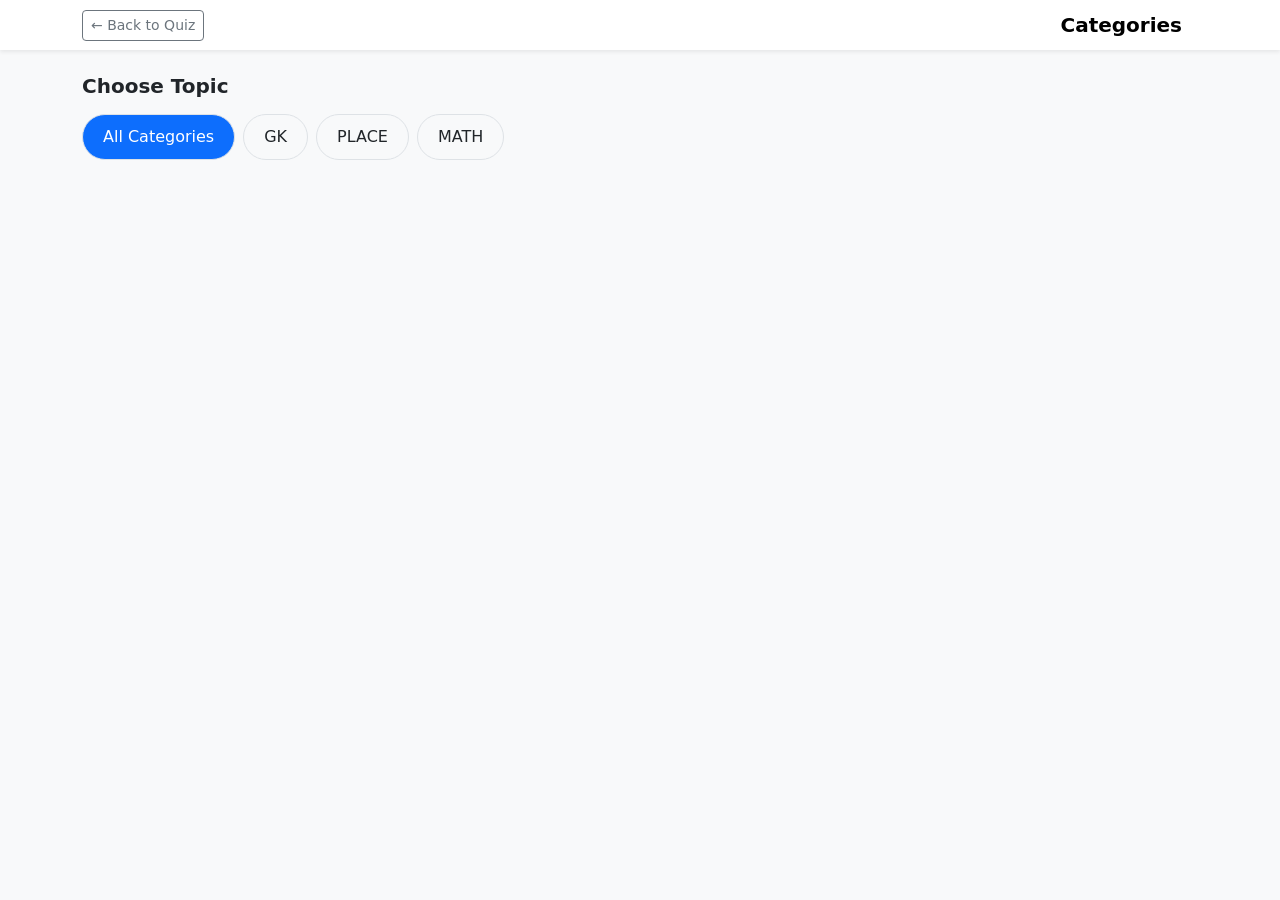
<file: categories.html>
<!DOCTYPE html>
<html lang="en">
<head>
    <meta charset="UTF-8">
    <meta name="viewport" content="width=device-width, initial-scale=1.0">
    <title>Categories</title>
    <link href="https://cdn.jsdelivr.net/npm/bootstrap@5.3.0/dist/css/bootstrap.min.css" rel="stylesheet">
    <style>
        body { background-color: #f8f9fa; }
        .cat-btn { cursor: pointer; border-radius: 30px; font-weight: 500; padding: 10px 20px; transition: 0.2s; }
        .active-cat { background-color: #0d6efd !important; color: white !important; }
    </style>
</head>
<body data-current-page="category">

<nav class="navbar navbar-white bg-white shadow-sm mb-4">
    <div class="container">
        <a href="index.html" class="btn btn-sm btn-outline-secondary">← Back to Quiz</a>
        <span class="navbar-brand mb-0 h1 fw-bold">Categories</span>
    </div>
</nav>

<div class="container">
    <h5 class="mb-3 fw-bold">Choose Topic</h5>
    <div id="category-list" class="d-flex flex-wrap gap-2">
        <!-- 'All' button standard fallback ke liye -->
        <button class="btn btn-white border cat-btn" id="cat-all" onclick="selectCategory('all')">All Categories</button>
    </div>
</div>


<script>
    // Aapke system ki saari categories
    const categories = ["gk", "place", "math"];

    document.addEventListener("DOMContentLoaded", () => {
        const listContainer = document.getElementById("category-list");
        const currentCat = localStorage.getItem("user_category") || "all";

        categories.forEach(cat => {
            const btn = document.createElement("button");
            btn.className = "btn btn-white border cat-btn";
            btn.id = `cat-${cat}`;
            btn.innerText = cat.toUpperCase();
            btn.onclick = () => selectCategory(cat);
            listContainer.appendChild(btn);
        });

        highlightCategory(currentCat);
    });

    function selectCategory(cat) {
        if(cat === 'all') {
            localStorage.removeItem("user_category"); // Clear it for default mixed behavior
            highlightCategory('all');
        } else {
            localStorage.setItem("user_category", cat);
            highlightCategory(cat);
        }
    }

    function highlightCategory(cat) {
        document.querySelectorAll('.cat-btn').forEach(b => b.classList.remove('active-cat'));
        const activeBtn = document.getElementById(`cat-${cat}`);
        if(activeBtn) activeBtn.classList.add('active-cat');
    }
</script>
</body>
</html>
</file>
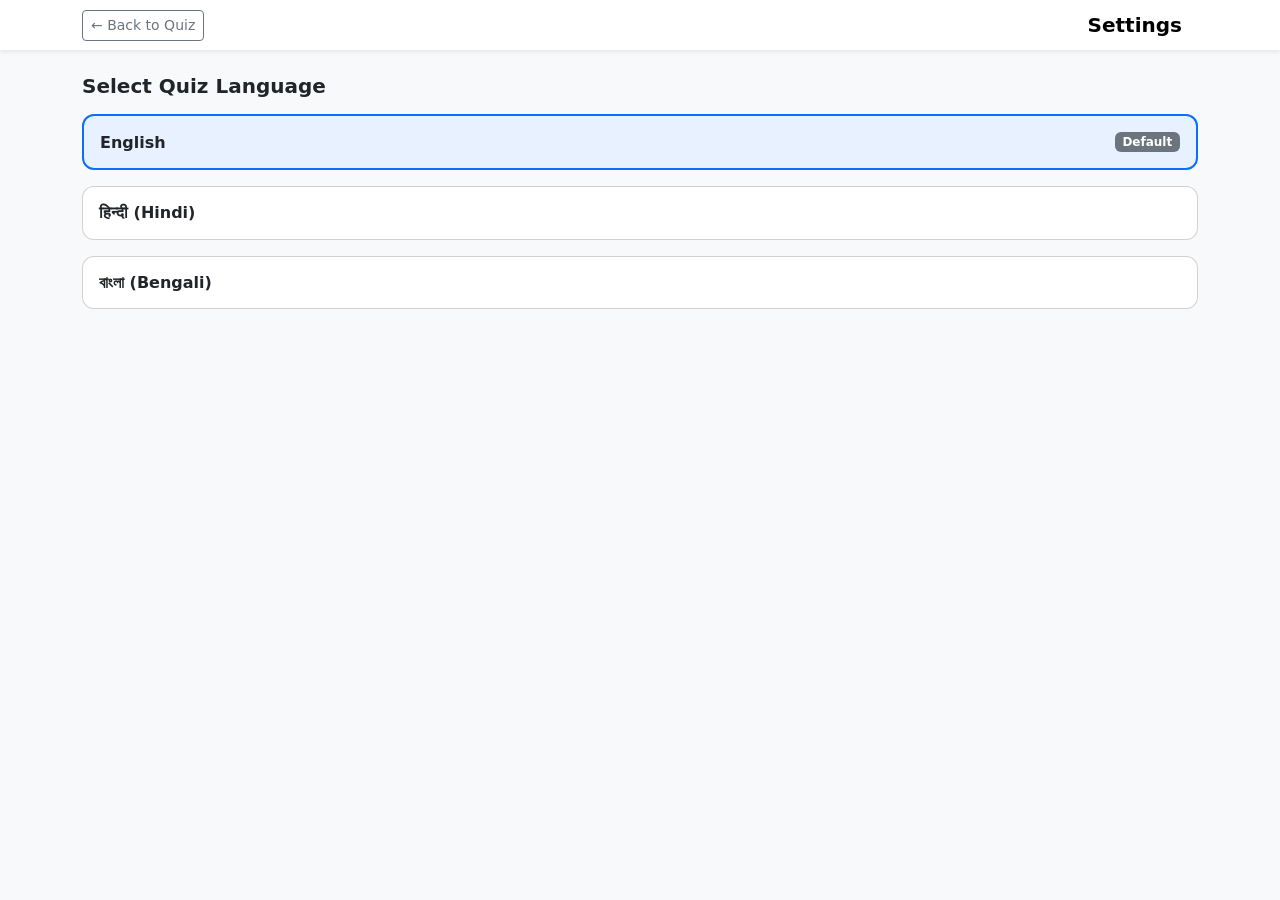
<file: settings.html>
<!DOCTYPE html>
<html lang="en">
<head>
    <meta charset="UTF-8">
    <meta name="viewport" content="width=device-width, initial-scale=1.0">
    <title>Settings - Language</title>
    <link href="https://cdn.jsdelivr.net/npm/bootstrap@5.3.0/dist/css/bootstrap.min.css" rel="stylesheet">
    <style>
        body { background-color: #f8f9fa; }
        .lang-card { cursor: pointer; transition: 0.2s; border-radius: 12px; }
        .selected { border: 2px solid #0d6efd; background-color: #e7f1ff; }
    </style>
</head>
    
<body data-current-page="setting">

<nav class="navbar navbar-white bg-white shadow-sm mb-4">
    <div class="container">
        <a href="index.html" class="btn btn-sm btn-outline-secondary">← Back to Quiz</a>
        <span class="navbar-brand mb-0 h1 fw-bold">Settings</span>
    </div>
</nav>

<div class="container">
    <h5 class="mb-3 fw-bold">Select Quiz Language</h5>
    <div class="d-flex flex-column gap-3">
        <!-- English -->
        <div class="card lang-card p-3 d-flex flex-row justify-content-between align-items-center" id="card-eng" onclick="saveLanguage('eng')">
            <h6 class="mb-0 fw-semibold">English</h6>
            <span class="badge bg-secondary">Default</span>
        </div>
        <!-- Hindi -->
        <div class="card lang-card p-3 d-flex flex-row justify-content-between align-items-center" id="card-hindi" onclick="saveLanguage('hindi')">
            <h6 class="mb-0 fw-semibold">हिन्दी (Hindi)</h6>
        </div>
        <!-- Bengali -->
        <div class="card lang-card p-3 d-flex flex-row justify-content-between align-items-center" id="card-bang" onclick="saveLanguage('bang')">
            <h6 class="mb-0 fw-semibold">বাংলা (Bengali)</h6>
        </div>
    </div>
</div>
    

<script>
    document.addEventListener("DOMContentLoaded", () => {
        const currentLang = localStorage.getItem("user_lang") || "eng";
        highlightSelected(currentLang);
    });

    function saveLanguage(lang) {
        // 1. Nayi language save karo
        localStorage.setItem("user_lang", lang);
        
        // 2. [IMPROVEMENT] Purani category ko clear karo taaki automatic 'All Categories' select ho jaye
        localStorage.removeItem("user_category");
        
        // UI update karo
        highlightSelected(lang);
        
        console.log(`Language changed to: ${lang}. Category reset to All.`);
    }

    function highlightSelected(lang) {
        document.querySelectorAll('.lang-card').forEach(card => card.classList.remove('selected'));
        const activeCard = document.getElementById(`card-${lang}`);
        if(activeCard) activeCard.classList.add('selected');
    }
</script>

</body>
</html>
</file>
